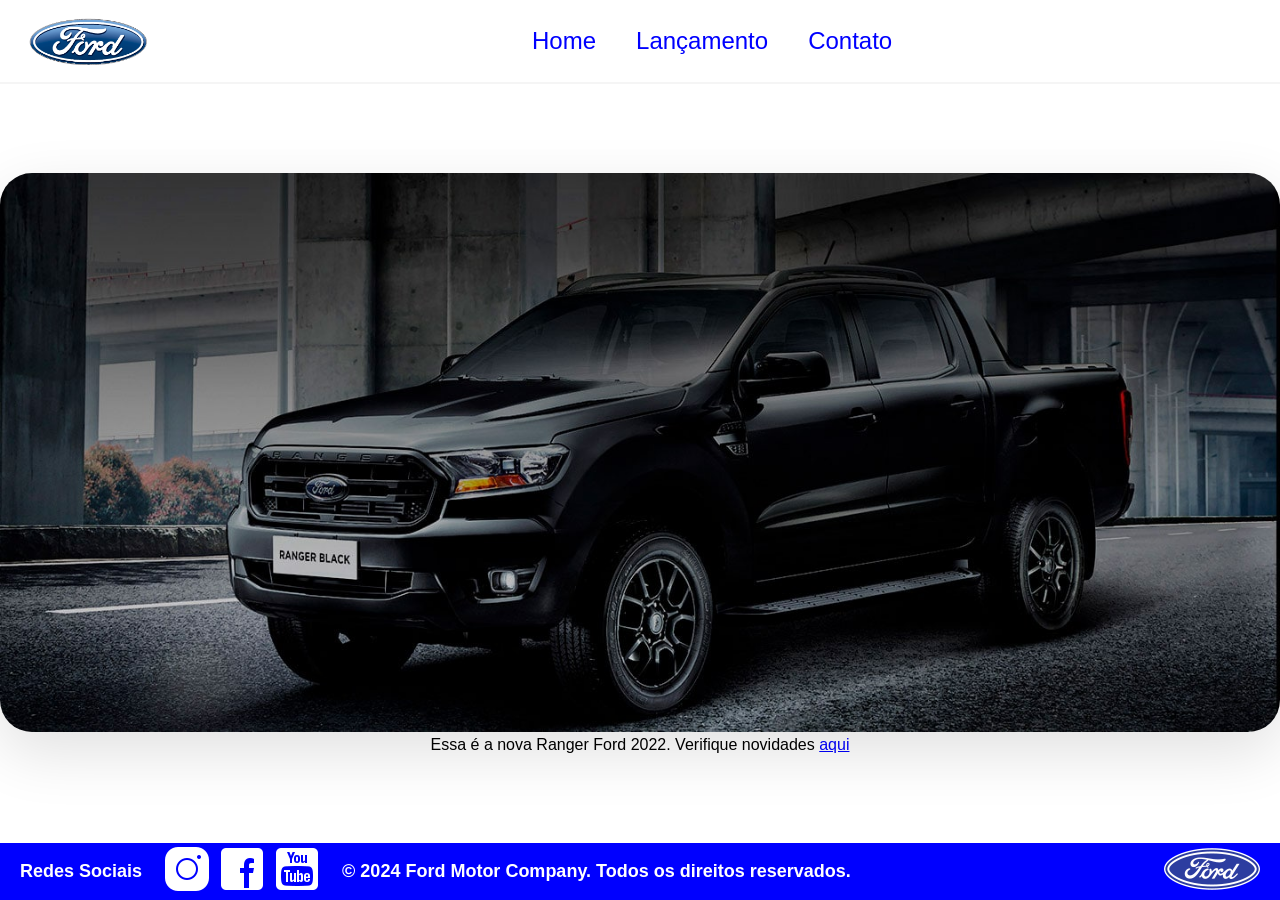
<file: index.html>
<!DOCTYPE html>
<html lang="pt-br">
<head>
    <meta charset="UTF-8">
    <meta name="viewport" content="width=device-width, initial-scale=1.0">
    <title>Ford - Home</title>
    <link rel="stylesheet" href="style.css">
</head>

<body>
    <header class="topo">
        <a class="topo-img" href="index.html" ></a><img src="img/logo-ford-256.png" alt="logo ford" class="topo-img">
        <nav class="topo-menu">
            <a class="topo-menu-home" href="index.html">Home</a>
            <a class="topo-menu-home" href="update.html">Lançamento</a>
            <a class="topo-menu-home" href="phone.html">Contato</a>
        </nav>
    </header>

        <main class="principal">
            <section>
                <img class="img--principal" src="img/imagem_1.jpg" alt="Modelo 1">
                <p class="img--texto">Essa é a nova Ranger Ford 2022. Verifique novidades <a href="https://www.ford.com.br/picapes/ranger/">aqui</a></p>
            </section>
        </main>

    <footer class="rodape">
            <p>Redes Sociais</p>
            <div class="imagens--rodape">
            <a href="https://www.instagram.com/ford/" target="_blank"><img src="img/instagram-logo-50.png" alt="instagram"></a>
            <a href="https://www.facebook.com/ford/?locale=pt_BR" target="_blank"><img src="img/facebook-50.png" alt="facebook"></a>
            <a href="https://www.youtube.com/user/ford" target="_blank"><img src="img/youtube-squared-50.png" alt="youtube"></a>
            </div>
            <p class="direitos">© 2024 Ford Motor Company. Todos os direitos reservados.</p>
            <a class="logo--rodape" href="index.html"> <img src="img/ford-96.png" alt="ford logo"></a>
    </footer>
</body>

</html>
</file>
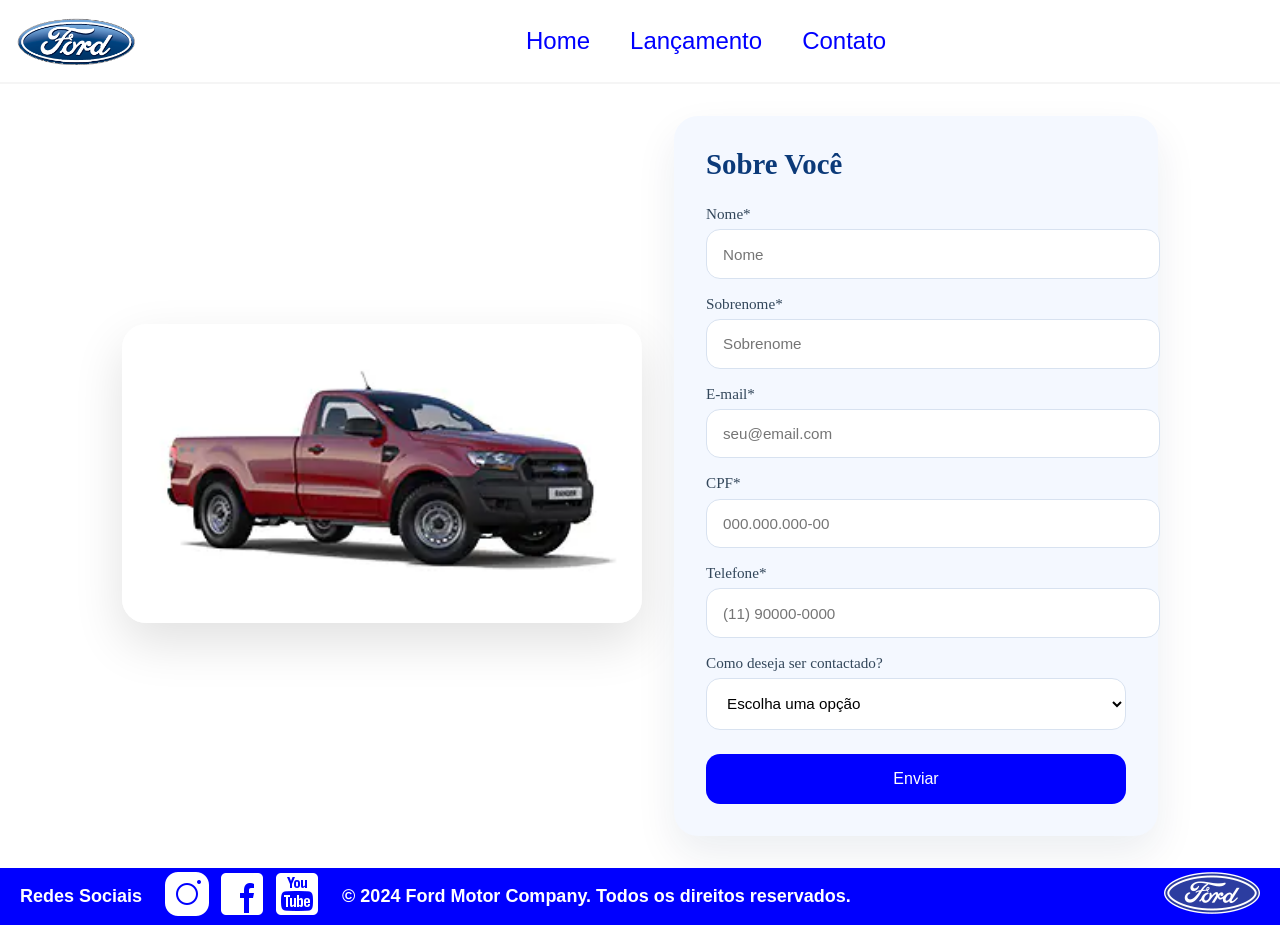
<file: phone.html>
<!DOCTYPE html>
<html lang="pt-br">
<head>
    <meta charset="UTF-8">
    <meta name="viewport" content="width=device-width, initial-scale=1.0">
    <title>Ford - Contato</title>
    <link rel="stylesheet" href="style.css">
</head>

<body>
    <header class="topo">
        <img src="img/logo-ford-256.png" alt="logo ford" class="topo-img">
        <nav class="topo-menu">
            <a class="topo-menu-home" href="index.html">Home</a>
            <a class="topo-menu-home" href="update.html">Lançamento</a>
            <a class="topo-menu-home" href="phone.html">Contato</a>
        </nav>
    </header>

        <main class="principal">
            <section class="contato-container">
                <div class="contato-imagem">
                    <img src="img/XL Cabine.jpg" alt="Ford Ranger">
                </div>
                <div class="contato-card">
                    <h2>Sobre Você</h2>
                    <form class="contato-form">
                        <label class="contato-field">
                            <span>Nome*</span>
                            <input type="text" name="nome" placeholder="Nome" required>
                        </label>
                        <label class="contato-field">
                            <span>Sobrenome*</span>
                            <input type="text" name="sobrenome" placeholder="Sobrenome" required>
                        </label>
                        <label class="contato-field">
                            <span>E-mail*</span>
                            <input type="email" name="email" placeholder="seu@email.com" required>
                        </label>
                        <label class="contato-field">
                            <span>CPF*</span>
                            <input type="text" name="cpf" placeholder="000.000.000-00" required>
                        </label>
                        <label class="contato-field">
                            <span>Telefone*</span>
                            <input type="tel" name="telefone" placeholder="(11) 90000-0000" required>
                        </label>
                        <label class="contato-field">
                            <span>Como deseja ser contactado?</span>
                            <select name="contato" required>
                                <option value="">Escolha uma opção</option>
                                <option value="whatsapp">WhatsApp</option>
                                <option value="telefone">Telefone</option>
                                <option value="email">E-mail</option>
                            </select>
                        </label>
                        <button type="submit">Enviar</button>
                    </form>
                </div>
            </section>
        </main>

    <footer class="rodape">
            <p>Redes Sociais</p>
            <div class="imagens--rodape">
            <a href="https://www.instagram.com/ford/" target="_blank"><img src="img/instagram-logo-50.png" alt="instagram"></a>
            <a href="https://www.facebook.com/ford/?locale=pt_BR" target="_blank"><img src="img/facebook-50.png" alt="facebook"></a>
            <a href="https://www.youtube.com/user/ford" target="_blank"><img src="img/youtube-squared-50.png" alt="youtube"></a>
            </div>
            <p class="direitos">© 2024 Ford Motor Company. Todos os direitos reservados.</p>
            <a class="logo--rodape" href="index.html"> <img src="img/ford-96.png" alt="ford logo"></a>
    </footer>
</body>

</html>
</file>
<file: style.css>
*{
    padding: 0%;
    margin: 0%;
}

    body {
        animation: fadeIn 0.8s ease-in-out;
        min-height: 100vh;
        box-sizing: border-box;
        background-color: white;
        display: flex;
        flex-direction: column;
    }
            @keyframes fadeIn {
            from { opacity: 0; }
            to { opacity: 1; }
            }

    .topo {
        padding: 1rem;
        background-color: white;
        display: flex;
        align-items: center;
        justify-content: space-between;
        border-bottom: 2px solid whitesmoke;
        flex-wrap: wrap;
        gap: 0.75rem;
    }

    .topo-img{ 
        display: flex;
        height: 50px;
        width: auto;
    }

    .topo-menu {
        display: flex;
        gap: 40px;
        font-size: x-large;
        justify-content: center;
        flex: 2;
    }

        .topo-menu-home,.topo-menu-home:visited,.topo-menu-home:active, .topo-menu-home:link{
            text-decoration: none;
            font-weight: 500;
            font-family: Tahoma, Verdana, sans-serif;
            color: blue;
            
        }

    .principal{
        width: 100%;
        display: flex;
        align-items: center;
        justify-content: center;
        flex: auto;
        text-align: center;
        overflow-y: auto;
    }

    .lancamentos-container {
        width: 100%;
        display: flex;
        flex-direction: column;
        align-items: center;
        gap: 2rem;
        padding: 2rem 1rem;
    }

    .img--principal {
        width: 100%;
        max-width: 1500px;
        border-radius: 2rem;
        box-shadow: 0 20px 60px rgba(0, 0, 0, 0.12);
    }

    .img--texto {
        font-family: Tahoma, Verdana, sans-serif;
        font-weight: 500;
    }

    .hero-lancamento {
        width: 100%;
        max-width: 1200px;
        overflow: hidden;
        border-radius: 1.5rem;
        box-shadow: 0 20px 60px rgba(0, 0, 0, 0.12);
    }

    .hero-lancamento img {
        width: 100%;
        height: auto;
        display: block;
    }

    .cards-lancamento {
        width: 100%;
        max-width: 1200px;
        display: flex;
        justify-content: center;
        gap: 1rem;
        flex-wrap: wrap;
    }

    .car-card {
        flex: 1 1 280px;
        min-width: 260px;
        max-width: 360px;
        background-color: #fff;
        border: 1px solid #dde7f2;
        border-radius: 1.25rem;
        padding: 1rem;
        box-shadow: 0 18px 40px rgba(3, 42, 80, 0.06);
        display: flex;
        flex-direction: column;
        align-items: center;
        gap: 1rem;
    }

    .car-card.selected {
        border-color: blue;
        box-shadow: 0 22px 46px rgba(0, 64, 191, 0.12);
    }

    .car-card > img {
        width: 100%;
        height: auto;
        object-fit: contain;
    }

    .car-card-info {
        width: 100%;
        display: flex;
        flex-direction: column;
        gap: 0.6rem;
        text-align: left;
    }

    .car-card-title-row {
        display: flex;
        align-items: center;
        justify-content: space-between;
        gap: 0.75rem;
    }

    .info-icon {
        width: 32px;
        height: 32px;
        flex-shrink: 0;
        cursor: pointer;
    }

    .car-card-title {
        font-size: 1.05rem;
        font-weight: bold;
        color: #102a53;
    }

    .car-card p {
        color: #556a85;
        font-size: 0.95rem;
        line-height: 1.4;
    }

    .car-card-action {
        display: inline-flex;
        align-items: center;
        gap: 0.5rem;
        font-size: 0.95rem;
        color: #0b3a79;
        cursor: pointer;
        
    }

    .car-card-action input:hover,
    .car-card-action select:hover,
    .car-card-action input:focus,
    .car-card-action select:focus {
        border-color: #84aaf9;
        box-shadow: 0 0 0 4px rgba(132, 170, 249, 0.12);
        accent-color: blue;
        border-radius: 50px;
    }

    .btn-comparar {
        padding: 0.95rem 2rem;
        border: none;
        border-radius: 999px;
        background-color: blue;
        color: white;
        font-size: 1rem;
        font-weight: bold;
        cursor: pointer;
        transition: background-color 0.2s ease;
    }

    .btn-comparar:hover {
        background-color: #003f9f;
    }

    .rodape {
        color: white;
        background-color: blue;
        text-align: initial;
        display: flex;
        align-items: center;
        padding: 1px 20px;
        font-family: sans-serif;
        font-size: 18px;
        font-weight: bold;
        gap: 20px;
        box-sizing: border-box;
    }

    .logo--rodape {
        box-sizing: border-box;
        margin-left: auto;
    }

    .contato-container {
        width: 100%;
        display: flex;
        align-items: center;
        justify-content: center;
        gap: 2rem;
        flex-wrap: wrap;
        padding: 2rem 1rem;
    }

    .contato-imagem {
        flex: 1 1 320px;
        max-width: 520px;
    }

    .contato-imagem img {
        width: 100%;
        height: auto;
        border-radius: 24px;
        box-shadow: 0 20px 50px rgba(0, 0, 0, 0.12);
    }

    .contato-card {
        flex: 1 1 320px;
        max-width: 420px;
        background-color: #f4f8ff;
        padding: 2rem;
        border-radius: 24px;
        box-shadow: 0 18px 40px rgba(3, 42, 80, 0.08);
        text-align: left;
    }

    .contato-card h2 {
        margin-bottom: 1.5rem;
        color: #0b3a79;
        font-size: 1.8rem;
    }

    .contato-form {
        display: grid;
        gap: 1rem;
    }

    .contato-field {
        display: grid;
        gap: 0.4rem;
        font-size: 0.95rem;
        color: #33475b;
    }

    .contato-field input,
    .contato-field select {
        width: 100%;
        padding: 0.95rem 1rem;
        border: 1px solid #d8e2f0;
        border-radius: 14px;
        background-color: white;
        font-size: 0.95rem;
        outline: none;
        transition: border-color 0.2s ease, box-shadow 0.2s ease;
    }

    .contato-field input:hover,
    .contato-field select:hover,
    .contato-field input:focus,
    .contato-field select:focus {
        border-color: #84aaf9;
        box-shadow: 0 0 0 4px rgba(132, 170, 249, 0.12);
    }

    .contato-form button {
        margin-top: 0.5rem;
        padding: 1rem 1.2rem;
        border: none;
        border-radius: 14px;
        background-color: blue;
        color: white;
        font-size: 1rem;
        cursor: pointer;
        transition: background-color 0.2s ease;
    }

    .contato-form button:hover {
        background-color: #003f9f;
    }

    .video-lancamento {
        background-color: black;
        height: auto;
        width: 100%;
        max-width: 1200px;
        border-radius: 1rem;
        box-shadow: 0 20px 60px rgba(0, 0, 0, 0.12);
        overflow: hidden;
    }

    @media (max-width: 860px) {
        .topo {
            justify-content: center;
        }

        .topo-menu {
            flex: 1 1 100%;
            justify-content: center;
            gap: 1rem;
            flex-wrap: wrap;
            font-size: 1rem;
        }

        .topo-menu a {
            padding: 0.5rem 0;
        }

        .contato-container,
        .cards-lancamento {
            flex-direction: column;
            padding: 1rem;
            align-items: stretch;
        }

        .contato-imagem,
        .contato-card,
        .car-card {
            max-width: 100%;
            width: 100%;
        }

        .car-card {
            min-width: auto;
        }

        .hero-lancamento,
        .video-lancamento {
            max-width: 100%;
        }

        .rodape {
            flex-wrap: wrap;
            justify-content: center;
            text-align: center;
            gap: 0.75rem;
        }

        .logo--rodape {
            margin-left: 0;
        }
        
    }
</file>
